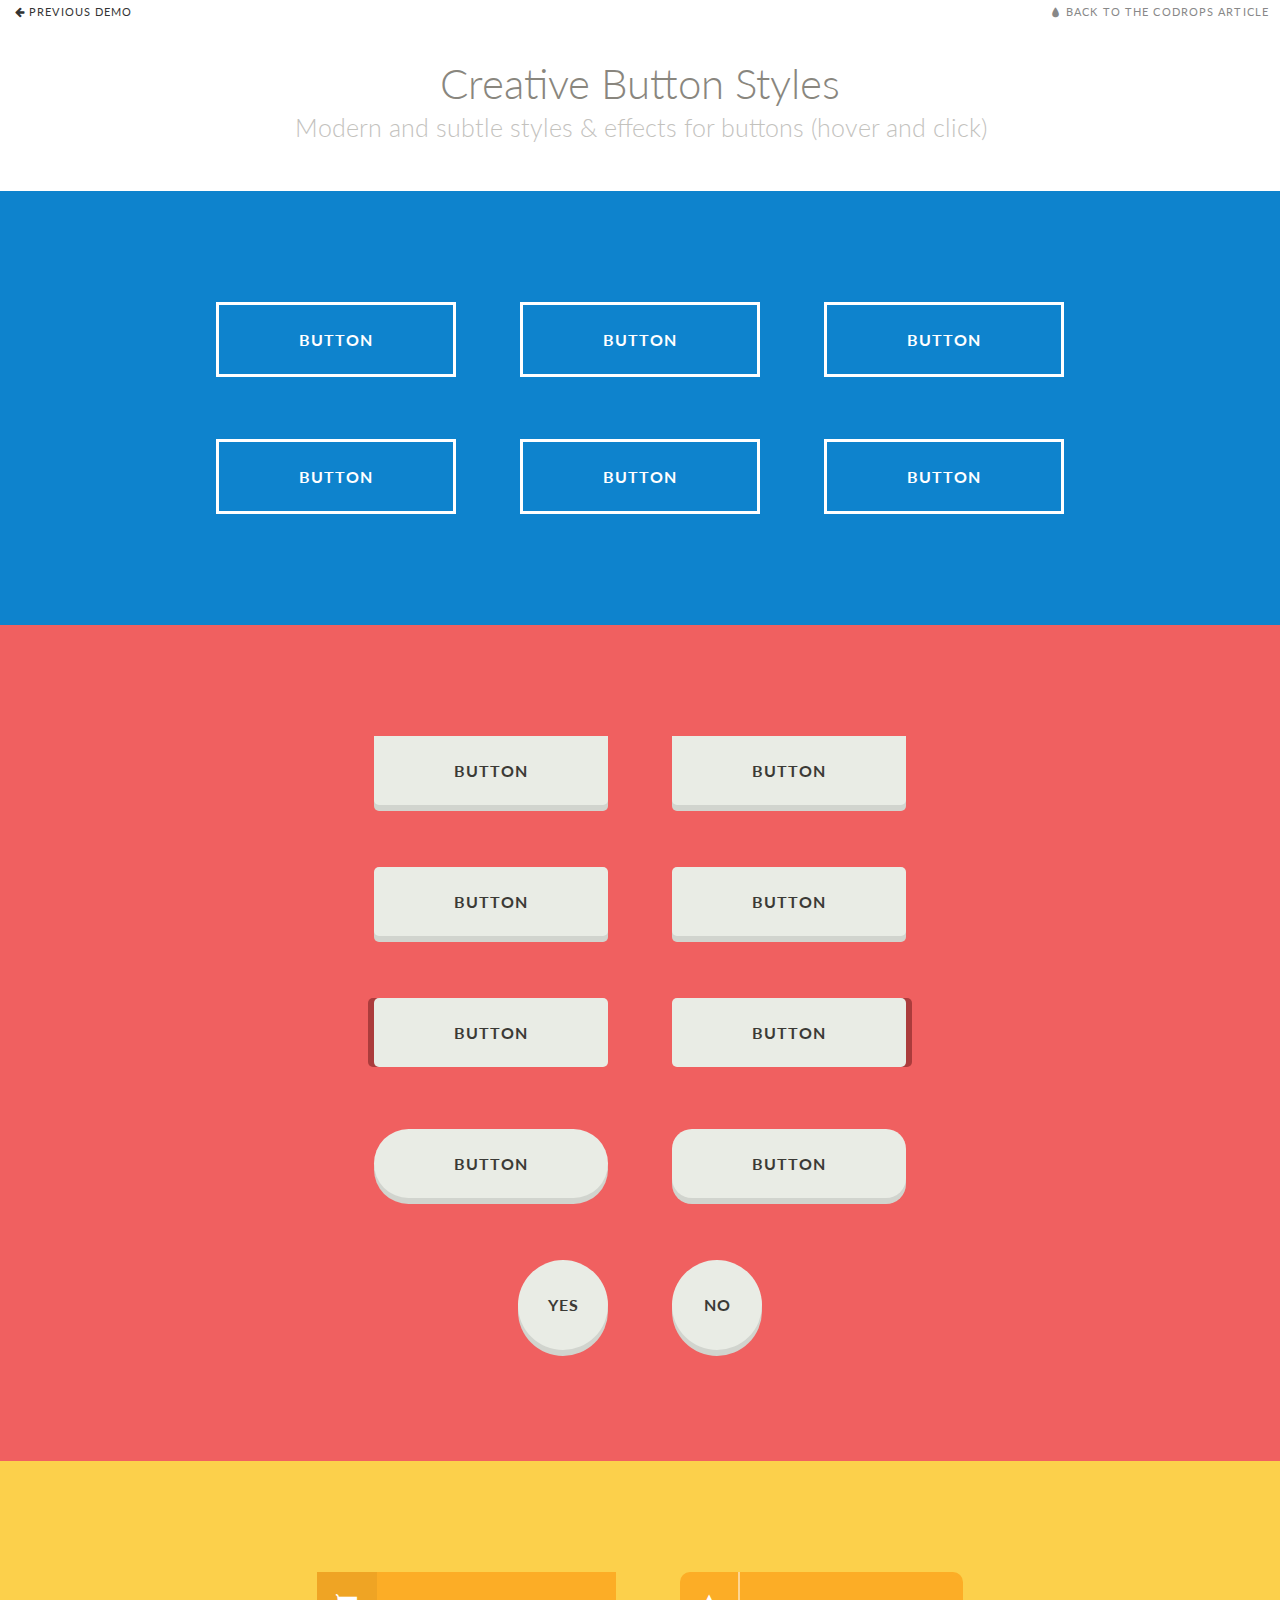
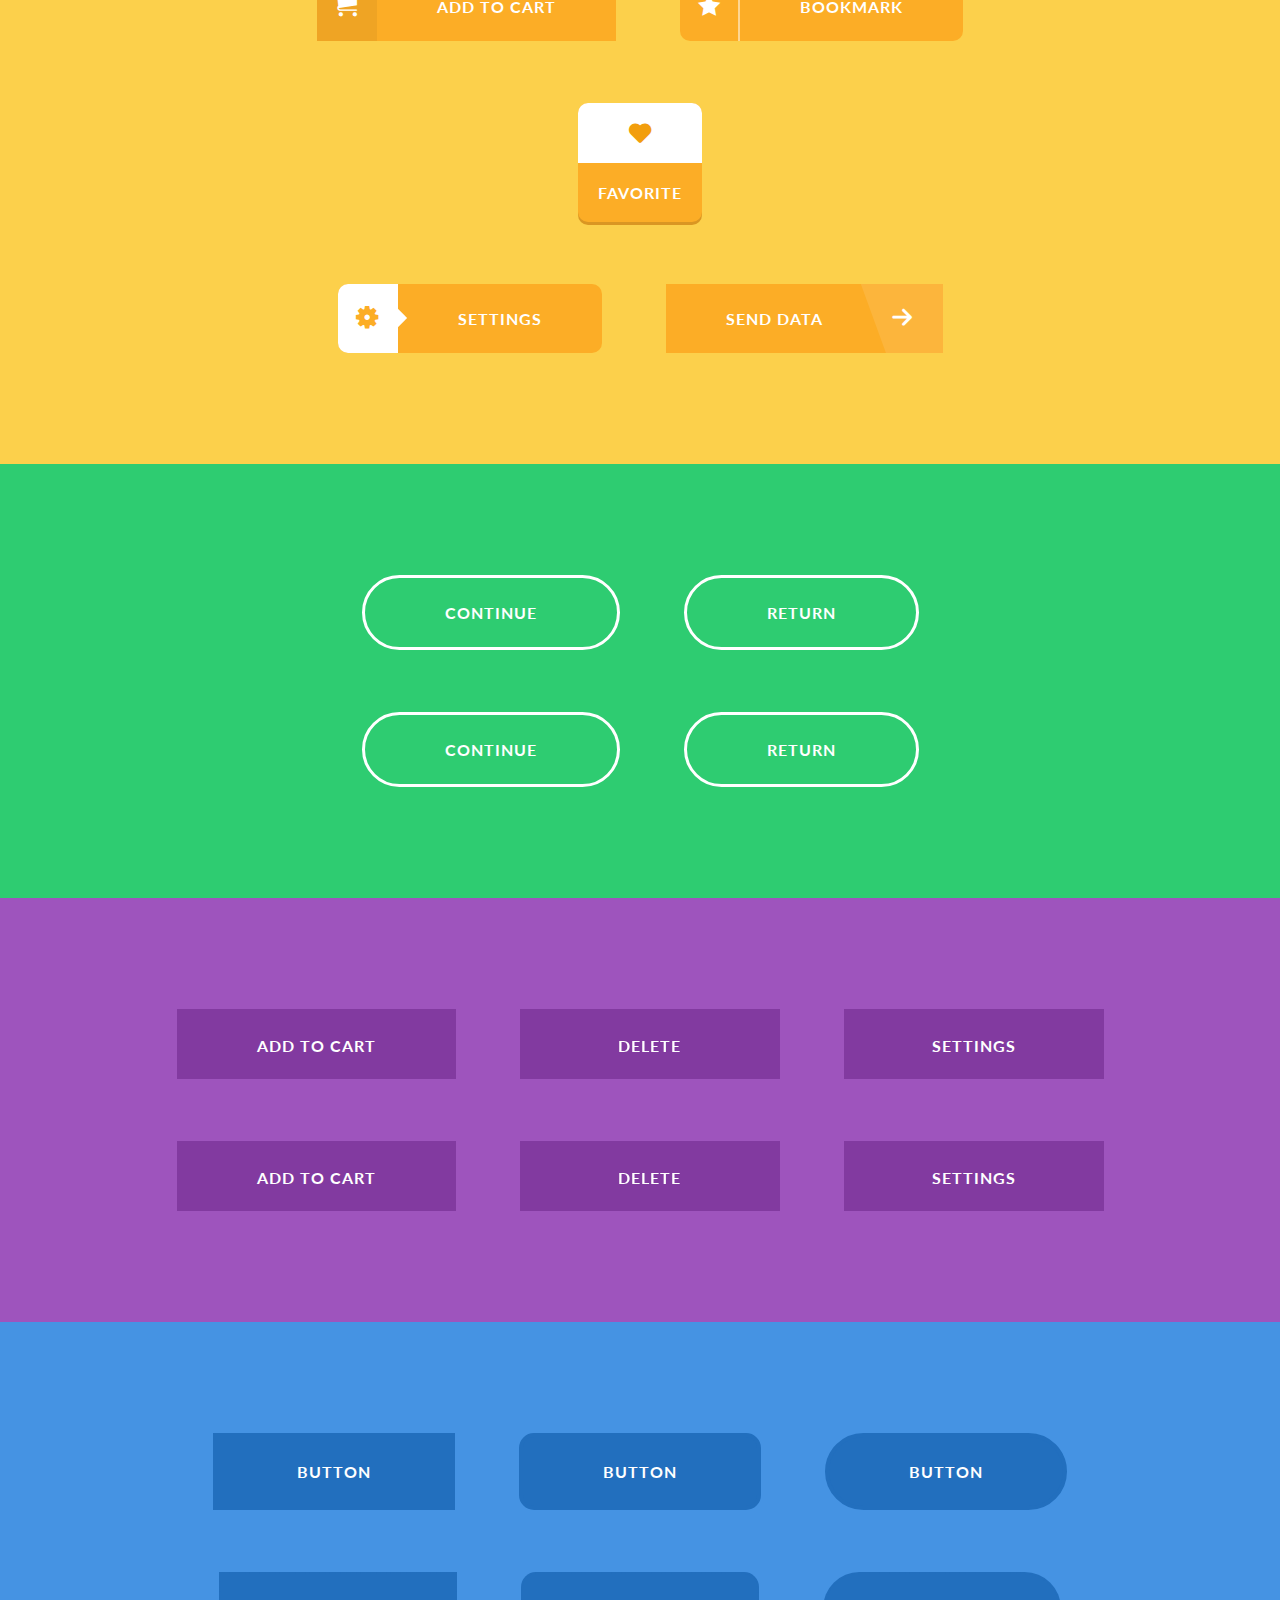
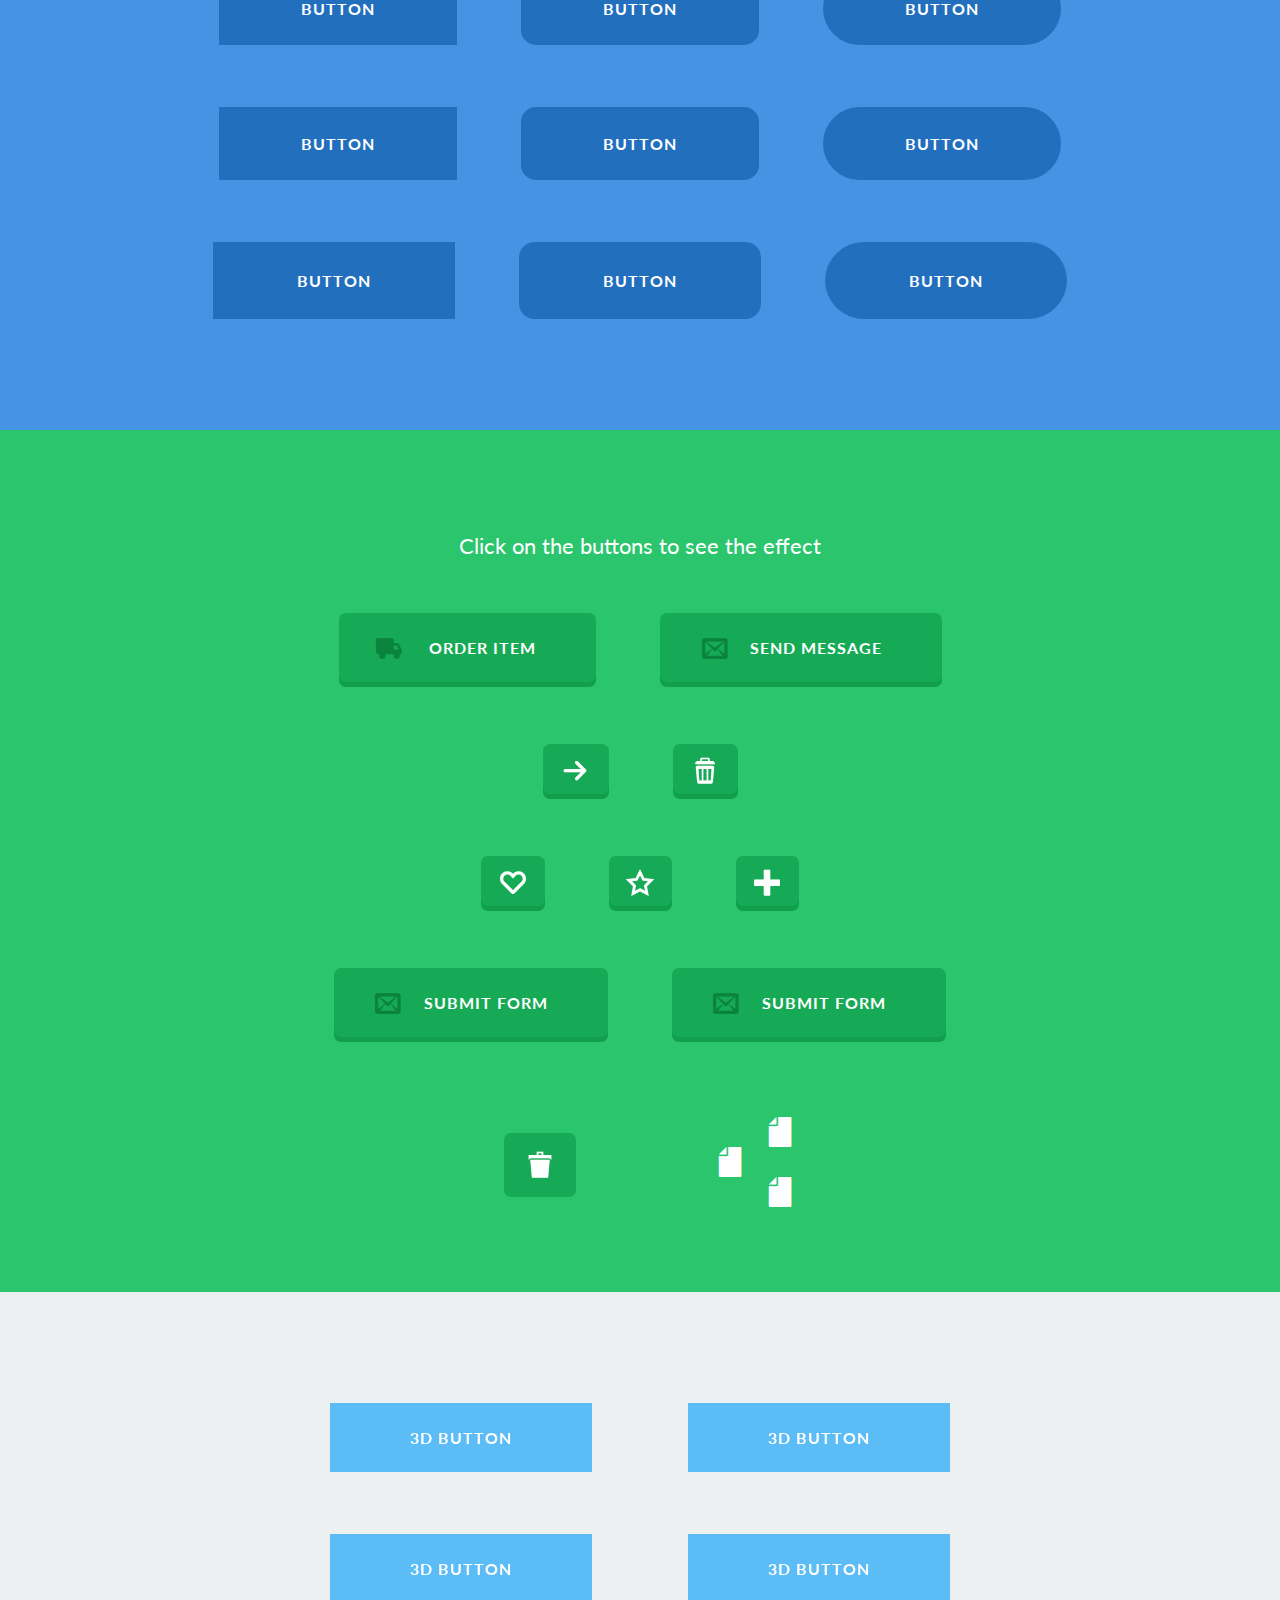
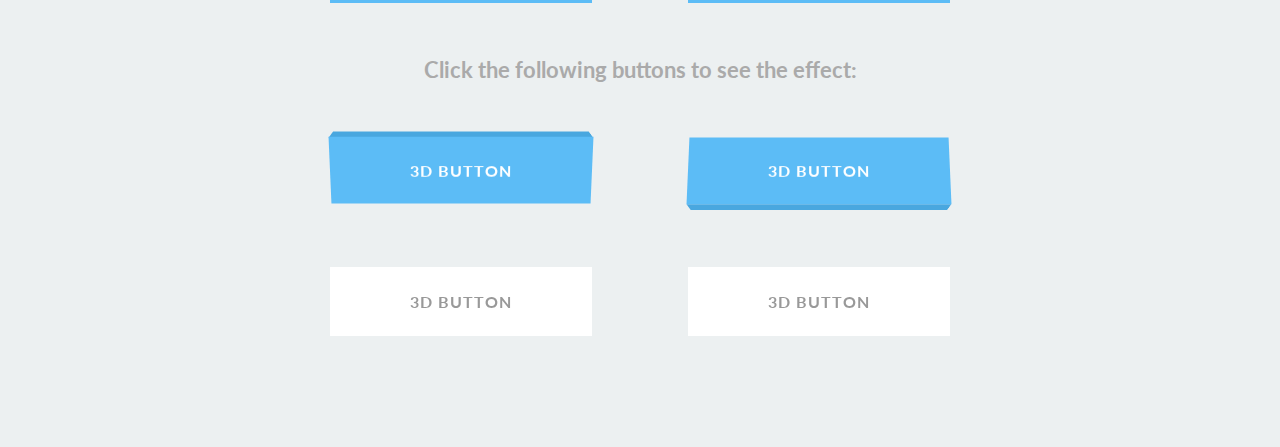
<file: buttoncss/index.html>
<!DOCTYPE html>
<html lang="en" class="no-js">
	<head>
		<meta charset="UTF-8" />
		<meta http-equiv="X-UA-Compatible" content="IE=edge,chrome=1"> 
		<meta name="viewport" content="width=device-width, initial-scale=1.0"> 
		<title>Creative Button Styles </title>
		<meta name="description" content="Creative Button Styles  - Modern and subtle styles &amp; effects for buttons" />
		<meta name="keywords" content="button styles, css3, modern, flat button, subtle, effects, hover, web design" />
		<meta name="author" content="Codrops" />
		<link rel="shortcut icon" href="../favicon.ico"> 
		<link rel="stylesheet" type="text/css" href="css/default.css" />
		<link rel="stylesheet" type="text/css" href="css/component.css" />
		<script src="js/modernizr.custom.js"></script>
	</head>
	<body>
		<div class="container">
			<!-- Top Navigation -->
			<div class="codrops-top clearfix">
				<a class="codrops-icon codrops-icon-prev" href="http://tympanus.net/Tutorials/WebAudioStylophone/"><span>Previous Demo</span></a>
				<span class="right"><a class="codrops-icon codrops-icon-drop" href="http://tympanus.net/codrops/?p=15430"><span>Back to the Codrops Article</span></a></span>
			</div>
			<header>
				<h1>Creative Button Styles <span>Modern and subtle styles &amp; effects for buttons (hover and click)</span></h1>	
			</header>
			<section class="color-1">
				<p class="text note-touch">Note that on mobile devices the effects might not all work as intended.</p>
				<p>
					<button class="btn btn-1 btn-1a">Button</button>
					<button class="btn btn-1 btn-1b">Button</button>
					<button class="btn btn-1 btn-1c">Button</button>
				</p>
				<p>
					<button class="btn btn-1 btn-1d">Button</button>
					<button class="btn btn-1 btn-1e">Button</button>
					<button class="btn btn-1 btn-1f">Button</button>
				</p>
			</section>
			<section class="color-2">
				<p>
					<button class="btn btn-2 btn-2a">Button</button>
					<button class="btn btn-2 btn-2b">Button</button>
				</p>
				<p>
					<button class="btn btn-2 btn-2c">Button</button>
					<button class="btn btn-2 btn-2d">Button</button>
				</p>
				<p>
					<button class="btn btn-2 btn-2e">Button</button>
					<button class="btn btn-2 btn-2f">Button</button>
				</p>
				<p>
					<button class="btn btn-2 btn-2g">Button</button>
					<button class="btn btn-2 btn-2h">Button</button>
				</p>
				<p>
					<button class="btn btn-2 btn-2i">Yes</button>
					<button class="btn btn-2 btn-2j">No</button>
				</p>
			</section>
			<section class="color-3">
				<p>
					<button class="btn btn-3 btn-3a icon-cart">Add to cart</button>
					<button class="btn btn-3 btn-3b icon-star-2">Bookmark</button>
				</p>
				<p>
					<button class="btn btn-3 btn-3c icon-heart-2">Favorite</button>
				</p>
				<p>
					<button class="btn btn-3 btn-3d icon-cog">Settings</button>
					<button class="btn btn-3 btn-3e icon-arrow-right">Send data</button>
				</p>
			</section>
			<section class="color-4">
				<p>
					<button class="btn btn-4 btn-4a icon-arrow-right">Continue</button>
					<button class="btn btn-4 btn-4b icon-arrow-left">Return</button>
				</p>
				<p>
					<button class="btn btn-4 btn-4c icon-arrow-right">Continue</button>
					<button class="btn btn-4 btn-4d icon-arrow-left">Return</button>
				</p>
			</section>
			<section class="color-5">
				<p>
					<button class="btn btn-5 btn-5a icon-cart"><span>Add to cart</span></button>
					<button class="btn btn-5 btn-5a icon-remove"><span>Delete</span></button>
					<button class="btn btn-5 btn-5a icon-cog"><span>Settings</span></button>
				</p>
				<p>
					<button class="btn btn-5 btn-5b icon-cart"><span>Add to cart</span></button>
					<button class="btn btn-5 btn-5b icon-remove"><span>Delete</span></button>
					<button class="btn btn-5 btn-5b icon-cog"><span>Settings</span></button>
				</p>
			</section>
			<section class="color-6">
				<p>
					<button class="btn btn-6 btn-6a">Button</button>
					<button class="btn btn-6 btn-6b">Button</button>
					<button class="btn btn-6 btn-6c">Button</button>
				</p>
				<p>
					<button class="btn btn-6 btn-6d">Button</button>
					<button class="btn btn-6 btn-6e">Button</button>
					<button class="btn btn-6 btn-6f">Button</button>
				</p>
				<p>
					<button class="btn btn-6 btn-6g">Button</button>
					<button class="btn btn-6 btn-6h">Button</button>
					<button class="btn btn-6 btn-6i">Button</button>
				</p>
				<p>
					<button class="btn btn-6 btn-6j">Button</button>
					<button class="btn btn-6 btn-6k">Button</button>
					<button class="btn btn-6 btn-6l">Button</button>
				</p>
			</section>
			<section class="color-7" id="btn-click">
				<p class="text">Click on the buttons to see the effect</p>
				<p>
					<button class="btn btn-7 btn-7a icon-truck">Order item</button>
					<button class="btn btn-7 btn-7b icon-envelope">Send message</button>
				</p>
				<p>
					<button class="btn btn-7 btn-7c btn-icon-only icon-arrow-right">Submit</button>
					<button class="btn btn-7 btn-7d btn-icon-only icon-remove">Empty</button>
				</p>
				<p>
					<button class="btn btn-7 btn-7e btn-icon-only icon-heart">Like</button>
					<button class="btn btn-7 btn-7f btn-icon-only icon-star">Fav</button>
					<button class="btn btn-7 btn-7g btn-icon-only icon-plus">Add</button>
				</p>
				<p>
					<button class="btn btn-7 btn-7h icon-envelope">Submit form</button>
					<button class="btn btn-7 btn-7h icon-envelope">Submit form</button>
				</p>
				<div id="trash-effect" class="trash-effect">
					<button class="btn btn-7 btn-7i btn-icon-only icon-remove-2">Remove</button>
					<div class="icon-file"></div>
					<div class="icon-file"></div>
					<div class="icon-file"></div>
				</div>
			</section>
			<section class="color-8">
				<p class="perspective">
					<button class="btn btn-8 btn-8a">3D Button</button>
				</p>
				<p class="perspective">
					<button class="btn btn-8 btn-8b">3D Button</button>
				</p>
				<br />
				<p class="perspective">
					<button class="btn btn-8 btn-8c">3D Button</button>
				</p>
				<p class="perspective">
					<button class="btn btn-8 btn-8d">3D Button</button>
				</p>
				<p class="text">Click the following buttons to see the effect:</p>
				<p class="perspective">
					<button class="btn btn-8 btn-8e">3D Button</button>
				</p>
				<p class="perspective">
					<button class="btn btn-8 btn-8f">3D Button</button>
				</p>
				<br />
				<p class="perspective">
					<button class="btn btn-8 btn-8g">3D Button</button>
				</p>
				<p class="perspective">
					<button class="btn btn-8 btn-8g">3D Button</button>
				</p>
			</section>
		</div><!-- /container -->
		<script src="js/classie.js"></script>
		<script>
			var buttons7Click = Array.prototype.slice.call( document.querySelectorAll( '#btn-click button' ) ),
				buttons9Click = Array.prototype.slice.call( document.querySelectorAll( 'button.btn-8g' ) ),
				totalButtons7Click = buttons7Click.length,
				totalButtons9Click = buttons9Click.length;

			buttons7Click.forEach( function( el, i ) { el.addEventListener( 'click', activate, false ); } );
			buttons9Click.forEach( function( el, i ) { el.addEventListener( 'click', activate, false ); } );

			function activate() {
				var self = this, activatedClass = 'btn-activated';

				if( classie.has( this, 'btn-7h' ) ) {
					// if it is the first of the two btn-7h then activatedClass = 'btn-error';
					// if it is the second then activatedClass = 'btn-success'
					activatedClass = buttons7Click.indexOf( this ) === totalButtons7Click-2 ? 'btn-error' : 'btn-success';
				}
				else if( classie.has( this, 'btn-8g' ) ) {
					// if it is the first of the two btn-8g then activatedClass = 'btn-success3d';
					// if it is the second then activatedClass = 'btn-error3d'
					activatedClass = buttons9Click.indexOf( this ) === totalButtons9Click-2 ? 'btn-success3d' : 'btn-error3d';
				}

				if( !classie.has( this, activatedClass ) ) {
					classie.add( this, activatedClass );
					setTimeout( function() { classie.remove( self, activatedClass ) }, 1000 );
				}
			}

			document.querySelector( '.btn-7i' ).addEventListener( 'click', function() {
				classie.add( document.querySelector( '#trash-effect' ), 'trash-effect-active' );
			}, false );
		</script>
	</body>
</html>
</file>
<file: buttoncss/css/default.css>
/* General Demo Style */
@import url(http://fonts.googleapis.com/css?family=Lato:300,400,700);

@font-face {
	font-family: 'codropsicons';
	src:url('../fonts/codropsicons/codropsicons.eot');
	src:url('../fonts/codropsicons/codropsicons.eot?#iefix') format('embedded-opentype'),
		url('../fonts/codropsicons/codropsicons.woff') format('woff'),
		url('../fonts/codropsicons/codropsicons.ttf') format('truetype'),
		url('../fonts/codropsicons/codropsicons.svg#codropsicons') format('svg');
	font-weight: normal;
	font-style: normal;
}

*, *:after, *:before { -webkit-box-sizing: border-box; -moz-box-sizing: border-box; box-sizing: border-box; }
body, html { font-size: 100%; padding: 0; margin: 0; height: 100%;}

/* Clearfix hack by Nicolas Gallagher: http://nicolasgallagher.com/micro-clearfix-hack/ */
.clearfix:before, .clearfix:after { content: " "; display: table; }
.clearfix:after { clear: both; }

body {
	font-family: 'Lato', Calibri, Arial, sans-serif;
	color: #89867e;
	background: #fff;
}

a {
	color: #888;
	text-decoration: none;
}

a:hover,
a:active {
	color: #333;
}

/* Header Style */
.main,
.container > header {
	margin: 0 auto;
	padding: 2em;
}

.container > header {
	text-align: center;
}

.container > header h1 {
	font-size: 2.625em;
	line-height: 1.3;
	margin: 0;
	font-weight: 300;
}

.container > header span {
	display: block;
	font-size: 60%;
	opacity: 0.5;
	padding: 0 0 0.6em 0.1em;
}

/* To Navigation Style */
.codrops-top {
	background: #fff;
	background: rgba(255, 255, 255, 0.6);
	text-transform: uppercase;
	width: 100%;
	font-size: 0.69em;
	line-height: 2.2;
}

.codrops-top a {
	padding: 0 1em;
	letter-spacing: 0.1em;
	color: #888;
	display: inline-block;
}

.codrops-top a:hover {
	background: rgba(255,255,255,0.95);
	color: #333;
}

.codrops-top span.right {
	float: right;
}

.codrops-top span.right a {
	float: left;
	display: block;
}

.codrops-icon:before {
	font-family: 'codropsicons';
	margin: 0 4px;
	speak: none;
	font-style: normal;
	font-weight: normal;
	font-variant: normal;
	text-transform: none;
	line-height: 1;
	-webkit-font-smoothing: antialiased;
}

.codrops-icon-drop:before {
	content: "\e001";
}

.codrops-icon-prev:before {
	content: "\e004";
}

.codrops-icon-archive:before {
	content: "\e002";
}

.codrops-icon-next:before {
	content: "\e000";
}

.codrops-icon-about:before {
	content: "\e003";
}

.container {
	height: 10%;
	position: relative;
}

.container > section {
	margin: 0 auto;
	padding: 5em 3em;
	text-align: center;
	color: #fff;
}

.container > section p {
	position: relative;
	margin: 0;
	padding: 1em;
	z-index: 1;
}

.container > section p.text {
	font-size: 1.4em;
}

.no-touch .note-touch {
	display: none;
}

.color-1 {
	background: #0e83cd;
}

.color-2 {
	background: #f06060;
}

.color-3 {
	background: #fcd04b;
}

.color-4 {
	background: #2ecc71;
}

.color-5 {
	background: #9e54bd;
}

.color-6 {
	background: #4593e3;
}

.color-7 {
	background: #2ac56c;
}

.color-8 {
	background: #ecf0f1;
}

.color-8 p.text {
	color: #aaa;
	font-weight: bold;
}

@media screen and (max-width: 25em) {

	.codrops-icon span {
		display: none;
	}

}
</file>
<file: buttoncss/css/component.css>
@font-face {
	font-family: 'icomoon';
	src:url('../fonts/icomoon/icomoon.eot');
	src:url('../fonts/icomoon/icomoon.eot?#iefix') format('embedded-opentype'),
		url('../fonts/icomoon/icomoon.woff') format('woff'),
		url('../fonts/icomoon/icomoon.ttf') format('truetype'),
		url('../fonts/icomoon/icomoon.svg#icomoon') format('svg');
	font-weight: normal;
	font-style: normal;
}

/* General button style (reset) */
.btn {
	border: none;
	font-family: inherit;
	font-size: inherit;
	color: inherit;
	background: none;
	cursor: pointer;
	padding: 25px 80px;
	display: inline-block;
	margin: 15px 30px;
	text-transform: uppercase;
	letter-spacing: 1px;
	font-weight: 700;
	outline: none;
	position: relative;
	-webkit-transition: all 0.3s;
	-moz-transition: all 0.3s;
	transition: all 0.3s;
}

.btn:after {
	content: '';
	position: absolute;
	z-index: -1;
	-webkit-transition: all 0.3s;
	-moz-transition: all 0.3s;
	transition: all 0.3s;
}

/* Pseudo elements for icons */
.btn:before,
.icon-heart:after,
.icon-star:after,
.icon-plus:after,
.icon-file:before {
	font-family: 'icomoon';
	speak: none;
	font-style: normal;
	font-weight: normal;
	font-variant: normal;
	text-transform: none;
	line-height: 1;
	position: relative;
	-webkit-font-smoothing: antialiased;
}

.icon-envelope:before {
	content: "\e000";
}

.icon-cart:before {
	content: "\e007";
}

.icon-cart-2:before {
	content: "\e008";
}

.icon-heart:before {
	content: "\e009";
}

/* Filled heart */
.icon-heart:after,
.icon-heart-2:before {
	content: "\e00a";
}

.icon-star:before {
	content: "\e00b";
}

/* Filled star */
.icon-star:after,
.icon-star-2:before {
	content: "\e00c";
}

.icon-arrow-right:before {
	content: "\e00d";
}

.icon-arrow-left:before {
	content: "\e003";
}

.icon-truck:before {
	content: "\e00e";
}

.icon-remove:before {
	content: "\e00f";
}

.icon-cog:before {
	content: "\e010";
}

.icon-plus:before,
.icon-plus:after {
	content: "\e011";
}

.icon-minus:before {
	content: "\e012";
}

.bh-icon-smiley:before {
	content: "\e001";
}

.bh-icon-sad:before {
	content: "\e002";
}

.icon-file:before {
	content: "\e004";
}

.icon-remove-2:before {
	content: "\e005";
}

/* Button 1 */
.btn-1 {
	border: 3px solid #fff;
	color: #fff;
}

/* Button 1a */
.btn-1a:hover,
.btn-1a:active {
	color: #0e83cd;
	background: #fff;
}

/* Button 1b */
.btn-1b:after {
	width: 100%;
	height: 0;
	top: 0;
	left: 0;
	background: #fff;
}

.btn-1b:hover,
.btn-1b:active {
	color: #0e83cd;
}

.btn-1b:hover:after,
.btn-1b:active:after {
	height: 100%;
}

/* Button 1c */
.btn-1c:after {
	width: 0%;
	height: 100%;
	top: 0;
	left: 0;
	background: #fff;
}

.btn-1c:hover,
.btn-1c:active {
	color: #0e83cd;
}

.btn-1c:hover:after,
.btn-1c:active:after {
	width: 100%;
}

/* Button 1d */
.btn-1d {
	overflow: hidden;
}

.btn-1d:after {
	width: 0;
	height: 103%;
	top: 50%;
	left: 50%;
	background: #fff;
	opacity: 0;
	-webkit-transform: translateX(-50%) translateY(-50%);
	-moz-transform: translateX(-50%) translateY(-50%);
	-ms-transform: translateX(-50%) translateY(-50%);
	transform: translateX(-50%) translateY(-50%);
}

.btn-1d:hover,
.btn-1d:active {
	color: #0e83cd;
}

.btn-1d:hover:after {
	width: 90%;
	opacity: 1;
}

.btn-1d:active:after {
	width: 101%;
	opacity: 1;
}

/* Button 1e */
.btn-1e {
	overflow: hidden;
}

.btn-1e:after {
	width: 100%;
	height: 0;
	top: 50%;
	left: 50%;
	background: #fff;
	opacity: 0;
	-webkit-transform: translateX(-50%) translateY(-50%) rotate(45deg);
	-moz-transform: translateX(-50%) translateY(-50%) rotate(45deg);
	-ms-transform: translateX(-50%) translateY(-50%) rotate(45deg);
	transform: translateX(-50%) translateY(-50%) rotate(45deg);
}

.btn-1e:hover,
.btn-1e:active {
	color: #0e83cd;
}

.btn-1e:hover:after {
	height: 260%;
	opacity: 1;
}

.btn-1e:active:after {
	height: 400%;
	opacity: 1;
}

/* Button 1f */
.btn-1f {
	overflow: hidden;
}

.btn-1f:after {
	width: 101%;
	height: 0;
	top: 50%;
	left: 50%;
	background: #fff;
	opacity: 0;
	-webkit-transform: translateX(-50%) translateY(-50%);
	-moz-transform: translateX(-50%) translateY(-50%);
	-ms-transform: translateX(-50%) translateY(-50%);
	transform: translateX(-50%) translateY(-50%);
}

.btn-1f:hover,
.btn-1f:active {
	color: #0e83cd;
}

.btn-1f:hover:after {
	height: 75%;
	opacity: 1;
}

.btn-1f:active:after {
	height: 130%;
	opacity: 1;
}

/* Button 2 */
.btn-2 {
	background: #e9ece5;
	color: #3b3a36;
	box-shadow: 0 6px #d1d4ce;
	-webkit-transition: none;
	-moz-transition: none;
	transition: none;
}

/* Button 2a */
.btn-2a {
	border-radius: 0 0 5px 5px;
}

.btn-2a:hover {
	box-shadow: 0 4px #ab3c3c;
	top: 2px;
}

.btn-2a:active {
	box-shadow: 0 0 #ab3c3c;
	top: 6px;
}

/* Button 2b */
.btn-2b {
	border-radius: 0 0 5px 5px;
}

.btn-2b:hover {
	box-shadow: 0 8px #ab3c3c;
	top: -2px;
}

.btn-2b:active {
	box-shadow: 0 0 #ab3c3c;
	top: 6px;
}

/* Button 2c */
.btn-2c {
	border-radius: 5px;
	text-align: center;
}

.btn-2c:hover {
	box-shadow: 0 4px #d1d4ce;
	top: 2px;
}

.btn-2c:active {
	box-shadow: 0 0 #d1d4ce;
	top: 6px;
}

/* Button 2d */
.btn-2d {
	border-radius: 5px;
}

.btn-2d:hover {
	box-shadow: 0 8px #ab3c3c;
	top: -2px;
}

.btn-2d:active {
	box-shadow: 0 0 #ab3c3c;
	top: 6px;
}

/* Button 2e */
.btn-2e {
	border-radius: 5px;
	box-shadow: -6px 0 #ab3c3c;
}

.btn-2e:hover {
	box-shadow: -4px 0 #ab3c3c;
	left: -2px;
}

.btn-2e:active {
	box-shadow: 0 0 #ab3c3c;
	left: -6px;
}

/* Button 2f */
.btn-2f {
	border-radius: 5px;
	box-shadow: 6px 0 #ab3c3c;
}

.btn-2f:hover {
	box-shadow: 4px 0 #ab3c3c;
	left: 2px;
}

.btn-2f:active {
	box-shadow: 0 0 #ab3c3c;
	left: 6px;
}

/* Button 2g */
.btn-2g {
	border-radius: 40px;
}

.btn-2g:hover {
	box-shadow: 0 4px #ab3c3c;
	top: 2px;
}

.btn-2g:active {
	box-shadow: 0 0 #ab3c3c;
	top: 6px;
}

/* Button 2h */
.btn-2h {
	border-radius: 20px;
}

.btn-2h:hover {
	box-shadow: 0 4px #ab3c3c;
	top: 2px;
}

.btn-2h:active {
	box-shadow: 0 0 #ab3c3c;
	top: 6px;
}

/* Button 2i */
.btn-2i {
	border-radius: 50%;
	width: 90px;
	height: 90px;
	padding: 0;
}

.btn-2i:hover {
	box-shadow: 0 4px #ab3c3c;
	top: 2px;
}

.btn-2i:active {
	box-shadow: 0 0 #ab3c3c;
	top: 6px;
}

/* Button 2j */
.btn-2j {
	border-radius: 50%;
	width: 90px;
	height: 90px;
	padding: 0;
}

.btn-2j:hover {
	box-shadow: 0 8px #ab3c3c;
	top: -2px;
}

.btn-2j:active {
	box-shadow: 0 0 #ab3c3c;
	top: 6px;
}

/* Button 3 */
.btn-3 {
	background: #fcad26;
	color: #fff;
}

.btn-3:hover {
	background: #f29e0d;
}

.btn-3:active {
	background: #f58500;
	top: 2px;
}

.btn-3:before {
	position: absolute;
	height: 100%;
	left: 0;
	top: 0;
	line-height: 3;
	font-size: 140%;
	width: 60px;
}

/* Button 3a */
.btn-3a {
	padding: 25px 60px 25px 120px;
}

.btn-3a:before {
	background: rgba(0,0,0,0.05);
}

/* Button 3b */
.btn-3b {
	padding: 25px 60px 25px 120px;
	border-radius: 10px;
}

.btn-3b:before {
	border-right: 2px solid rgba(255,255,255,0.5);
}

/* Button 3c */
.btn-3c {
	padding: 80px 20px 20px 20px;
	border-radius: 10px;
	box-shadow: 0 3px #da9622;
}

.btn-3c:active {
	box-shadow: 0 3px #dc7801;
}

.btn-3c:before {
	height: 60px;
	width: 100%;
	line-height: 60px;
	background: #fff;
	color: #f29e0d;
	border-radius: 10px 10px 0 0;
}

.btn-3c:active:before {
	color: #f58500;
}

/* Button 3d */
.btn-3d {
	padding: 25px 60px 25px 120px;
	border-radius: 10px;
}

.btn-3d:before {
	background: #fff;
	color: #fcad26;
	z-index: 2;
	border-radius: 10px 0 0 10px;
}

.btn-3d:after {
	width: 20px;
	height: 20px;
	background: #fff;
	z-index: 1;
	left: 55px;
	top: 50%;
	margin: -10px 0 0 -10px;
	-webkit-transform: rotate(45deg);
	-moz-transform: rotate(45deg);
	-ms-transform: rotate(45deg);
	transform: rotate(45deg);
}

.btn-3d:active:before {
	color: #f58500;
}

.btn-3d:active {
	top: 0;
}

.btn-3d:active:after {
	left: 60px;
}

/* Button 3e */
.btn-3e {
	padding: 25px 120px 25px 60px;
	overflow: hidden;
}

.btn-3e:before {
	left: auto;
	right: 10px;
	z-index: 2;
}

.btn-3e:after {
	width: 30%;
	height: 200%;
	background: rgba(255,255,255,0.1);
	z-index: 1;
	right: 0;
	top: 0;
	margin: -5px 0 0 -5px;
	-webkit-transform-origin: 0 0;
	-webkit-transform: rotate(-20deg);
	-moz-transform-origin: 0 0;
	-moz-transform: rotate(-20deg);
	-ms-transform-origin: 0 0;
	-ms-transform: rotate(-20deg);
	transform-origin: 0 0;
	transform: rotate(-20deg);
}

.btn-3e:hover:after {
	width: 40%;
}

/* Button 4 */
.btn-4 {
	border-radius: 50px;
	border: 3px solid #fff;
	color: #fff;
	overflow: hidden;
}

.btn-4:active {
	border-color: #17954c;
	color: #17954c;
}

.btn-4:hover {
	background: #24b662;
}

.btn-4:before {
	position: absolute;
	height: 100%;
	font-size: 125%;
	line-height: 3.5;
	color: #fff;
	-webkit-transition: all 0.3s;
	-moz-transition: all 0.3s;
	transition: all 0.3s;
}

.btn-4:active:before {
	color: #17954c;
}

/* Button 4a */
.btn-4a:before {
	left: 130%;
	top: 0;
}

.btn-4a:hover:before {
	left: 80%;
}

/* Button 4b */
.btn-4b:before {
	left: -50%;
	top: 0;
}

.btn-4b:hover:before {
	left: 10%;
}

/* Button 4c */
.btn-4c:before {
	left: 70%;
	opacity: 0;
	top: 0;
}

.btn-4c:hover:before {
	left: 80%;
	opacity: 1;
}

/* Button 4d */
.btn-4d:before {
	left: 30%;
	opacity: 0;
	top: 0;
}

.btn-4d:hover:before {
	left: 10%;
	opacity: 1;
}

/* Button 5 */
.btn-5 {
	background: #823aa0;
	color: #fff;
	height: 70px;
	min-width: 260px;
	line-height: 24px;
	font-size: 16px;
	overflow: hidden;
	-webkit-backface-visibility: hidden;
	-moz-backface-visibility: hidden;
	backface-visibility: hidden;
}

.btn-5:active {
	background: #9053a9;
	top: 2px;
}

.btn-5 span {
	display: inline-block;
	width: 100%;
	height: 100%;
	-webkit-transition: all 0.3s;
	-webkit-backface-visibility: hidden;
	-moz-transition: all 0.3s;
	-moz-backface-visibility: hidden;
	transition: all 0.3s;
	backface-visibility: hidden;
}

.btn-5:before {
	position: absolute;
	height: 100%;
	width: 100%;
	line-height: 2.5;
	font-size: 180%;
	-webkit-transition: all 0.3s;
	-moz-transition: all 0.3s;
	transition: all 0.3s;
}

.btn-5:active:before {
	color: #703b87;
}

/* Button 5a */
.btn-5a:hover span {
	-webkit-transform: translateY(300%);
	-moz-transform: translateY(300%);
	-ms-transform: translateY(300%);
	transform: translateY(300%);
}

.btn-5a:before {
	left: 0;
	top: -100%;
}

.btn-5a:hover:before {
	top: 0;
}

/* Button 5b */
.btn-5b:hover span {
	-webkit-transform: translateX(200%);
	-moz-transform: translateX(200%);
	-ms-transform: translateX(200%);
	transform: translateX(200%);
}

.btn-5b:before {
	left: -100%;
	top: 0;
}

.btn-5b:hover:before {
	left: 0;
}

/* Button 6 */
.btn-6 {
	color: #fff;
	background: #226fbe;
	-webkit-transition: none;
	-moz-transition: none;
	transition: none;
}

.btn-6:active {
	top: 2px;
}

/* Button 6a */
.btn-6a {
	border: 4px solid #226fbe;
}

.btn-6a:hover {
	background: transparent;
	color: #226fbe;
}

/* Button 6b */
.btn-6b {
	border: 4px solid #226fbe;
	border-radius: 15px;
}

.btn-6b:hover {
	background: transparent;
	color: #226fbe;
}

/* Button 6c */
.btn-6c {
	border: 4px solid #226fbe;
	border-radius: 60px;
}

.btn-6c:hover {
	background: transparent;
	color: #226fbe;
}

/* Button 6d */
.btn-6d {
	border: 2px dashed #226fbe;
}

.btn-6d:hover {
	background: transparent;
	color: #226fbe;
}

/* Button 6e */
.btn-6e {
	border: 2px dashed #226fbe;
	border-radius: 15px;
}

.btn-6e:hover {
	background: transparent;
	color: #226fbe;
}

/* Button 6f */
.btn-6f {
	border: 2px dashed #226fbe;
	border-radius: 60px;
}

.btn-6f:hover {
	background: transparent;
	color: #226fbe;
}

/* Button 6g */
.btn-6g {
	border: 2px dotted #226fbe;
}

.btn-6g:hover {
	background: transparent;
	color: #226fbe;
}

/* Button 6h */
.btn-6h {
	border: 2px dotted #226fbe;
	border-radius: 15px;
}

.btn-6h:hover {
	background: transparent;
	color: #226fbe;
}

/* Button 6i */
.btn-6i {
	border: 2px dotted #226fbe;
	border-radius: 60px;
}

.btn-6i:hover {
	background: transparent;
	color: #226fbe;
}

/* Button 6j */
.btn-6j {
	border: 4px double #226fbe;
}

.btn-6j:hover {
	background: transparent;
	color: #226fbe;
}

/* Button 6k */
.btn-6k {
	border: 4px double #226fbe;
	border-radius: 15px;
}

.btn-6k:hover {
	background: transparent;
	color: #226fbe;
}

/* Button 6l */
.btn-6l {
	border: 4px double #226fbe;
	border-radius: 60px;
}

.btn-6l:hover {
	background: transparent;
	color: #226fbe;
}

/* Button 7 */
.btn-7 {
	background: #17aa56;
	color: #fff;
	border-radius: 7px;
	box-shadow: 0 5px #119e4d;
	padding: 25px 60px 25px 90px;
}

/* Button 7a */
.btn-7a {
	overflow: hidden;
}

.btn-7a:before {
	position: absolute;
	left: 0;
	width: 40%;
	font-size: 160%;
	line-height: 0.8;
	color: #0a833d;
}

.btn-7a.btn-activated {
	-webkit-animation: fadeOutText 0.5s;
	-moz-animation: fadeOutText 0.5s;
	animation: fadeOutText 0.5s;
}

.btn-7a.btn-activated:before {
	-webkit-animation: moveToRight 0.5s;
	-moz-animation: moveToRight 0.5s;
	animation: moveToRight 0.5s;
}

@-webkit-keyframes fadeOutText {
	0% { color: transparent; }
	80% { color: transparent; }
	100% { color: #fff; }
}

@-moz-keyframes fadeOutText {
	0% { color: transparent; }
	80% { color: transparent; }
	100% { color: #fff; }
}

@keyframes fadeOutText {
	0% { color: transparent; }
	80% { color: transparent; }
	100% { color: #fff; }
}

@-webkit-keyframes moveToRight {
	80% { -webkit-transform: translateX(250%); }
	81% { opacity: 1; -webkit-transform: translateX(250%); }
	82% { opacity: 0; -webkit-transform: translateX(250%); }
	83% { opacity: 0; -webkit-transform: translateX(-50%); }
	84% { opacity: 1; -webkit-transform: translateX(-50%);  }
	100% { -webkit-transform: translateX(0%); }
}

@-moz-keyframes moveToRight {
	80% { -moz-transform: translateX(250%); }
	81% { opacity: 1; -moz-transform: translateX(250%); }
	82% { opacity: 0; -moz-transform: translateX(250%); }
	83% { opacity: 0; -moz-transform: translateX(-50%); }
	84% { opacity: 1; -moz-transform: translateX(-50%);  }
	100% { -moz-transform: translateX(0%); }
}

@keyframes moveToRight {
	80% { transform: translateX(250%); }
	81% { opacity: 1; transform: translateX(250%); }
	82% { opacity: 0; transform: translateX(250%); }
	83% { opacity: 0; transform: translateX(-50%); }
	84% { opacity: 1; transform: translateX(-50%);  }
	100% { transform: translateX(0%); }
}

/* Button 7b */
.btn-7b {
	overflow: hidden;
}

.btn-7b:before {
	position: absolute;
	left: 0;
	width: 40%;
	font-size: 160%;
	line-height: 0.8;
	color: #0a833d;
}

.btn-7b.btn-activated:before {
	-webkit-animation: scaleUp 0.5s;
	-moz-animation: scaleUp 0.5s;
	animation: scaleUp 0.5s;
}

@-webkit-keyframes scaleUp {
	80% {
		opacity: 0;
		-webkit-transform: scale(2);
	}
	100% {
		opacity: 0;
		-webkit-transform: scale(2);
	}
}

@-moz-keyframes scaleUp {
	80% {
		opacity: 0;
		-moz-transform: scale(2);
	}
	100% {
		opacity: 0;
		-moz-transform: scale(2);
	}
}

@keyframes scaleUp {
	80% {
		opacity: 0;
		transform: scale(2);
	}
	100% {
		opacity: 0;
		transform: scale(2);
	}
}

/* Icon only style */
.btn-icon-only {
	font-size: 0;
	padding: 25px 30px;
}

.btn-icon-only:before {
	position: absolute;
	top: 0;
	left: 0;
	width: 100%;
	height: 100%;
	font-size: 26px;
	line-height: 54px;
	-webkit-backface-visibility: hidden;
	-moz-backface-visibility: hidden;
	backface-visibility: hidden;
}

/* Button 7c */
.btn-7c {
	overflow: hidden;
}

.btn-7c:before {
	color: #fff;
	z-index: 1;
}

.btn-7c:after {
	position: absolute;
	top: 0;
	left: 0;
	height: 100%;
	z-index: 0;
	width: 0;
	background: #0a833d;
	-webkit-transition: none;
	-moz-transition: none;
	transition: none;
}

.btn-7c.btn-activated:after {
	-webkit-animation: fillToRight 0.7s forwards;
	-moz-animation: fillToRight 0.7s forwards;
	animation: fillToRight 0.7s forwards;
}

@-webkit-keyframes fillToRight {
	to {
		width: 100%;
	}
}

@-moz-keyframes fillToRight {
	to {
		width: 100%;
	}
}

@keyframes fillToRight {
	to {
		width: 100%;
	}
}

/* Button 7d */
.btn-7d {
	overflow: hidden;
}

.btn-7d:before {
	color: #fff;
	z-index: 1;
}

.btn-7d:after {
	position: absolute;
	top: 0;
	left: 0;
	height: 0;
	width: 100%;
	z-index: 0;
	background: #21bb63;
	-webkit-transition: none;
	-moz-transition: none;
	transition: none;
}

.btn-7d.btn-activated:after {
	-webkit-animation: emptyBottom 0.7s forwards;
	-moz-animation: emptyBottom 0.7s forwards;
	animation: emptyBottom 0.7s forwards;
}

@-webkit-keyframes emptyBottom {
	to {
		height: 100%;
	}
}

@-moz-keyframes emptyBottom {
	to {
		height: 100%;
	}
}

@keyframes emptyBottom {
	to {
		height: 100%;
	}
}

/* Button 7e */
.btn-7e:after {
	position: absolute;
	width: 100%;
	height: 100%;
	left: 0;
	top: 0;
	z-index: 1;
	font-size: 26px;
	line-height: 54px;
	color: #ea515e;
	-webkit-transform: scale(0);
	-moz-transform: scale(0);
	-ms-transform: scale(0);
	transform: scale(0);
	opacity: 0;
	-webkit-transition: none;
	-moz-transition: none;
	transition: none;
}

.btn-7e.btn-activated:after {
	-webkit-animation: scaleFade 0.5s forwards;
	-moz-animation: scaleFade 0.5s forwards;
	animation: scaleFade 0.5s forwards;
}

@-webkit-keyframes scaleFade {
	50% {
		opacity: 1;
		-webkit-transform: scale(1);
	}
	100% {
		opacity: 0;
		-webkit-transform: scale(2.5);
	}
}

@-moz-keyframes scaleFade {
	50% {
		opacity: 1;
		-moz-transform: scale(1);
	}
	100% {
		opacity: 0;
		-moz-transform: scale(2.5);
	}
}

@keyframes scaleFade {
	50% {
		opacity: 1;
		transform: scale(1);
	}
	100% {
		opacity: 0;
		transform: scale(2.5);
	}
}

/* Button 7f */
.btn-7f:before {
	-webkit-text-stroke-width: 1px;
	-webkit-text-stroke-color: #fff;
}
.btn-7f:after {
	position: absolute;
	width: 100%;
	height: 100%;
	left: 0;
	top: 0;
	z-index: 1;
	font-size: 26px;
	line-height: 54px;
	color: #ffe44d;
	visibility: hidden;
	-webkit-text-stroke-width: 1px;
	-webkit-text-stroke-color: #ffe44d;
	-webkit-transform: scale(4);
	-moz-transform: scale(4);
	-ms-transform: scale(4);
	transform: scale(4);
	opacity: 0;
	-webkit-transition: none;
	-moz-transition: none;
	transition: none;
}

.btn-7f.btn-activated:after {
	visibility: visible;
	-webkit-animation: dropDown 0.3s forwards;
	-moz-animation: dropDown 0.3s forwards;
	animation: dropDown 0.3s forwards;
}

@-webkit-keyframes dropDown {
	to {
		opacity: 1;
		-webkit-transform: scale(1);
	}
}

@-moz-keyframes dropDown {
	to {
		opacity: 1;
		-moz-transform: scale(1);
	}
}

@keyframes dropDown {
	to {
		opacity: 1;
		transform: scale(1);
	}
}

/* Button 7g */
.btn-7g:after {
	position: absolute;
	width: 100%;
	height: 100%;
	left: 0;
	top: 0;
	z-index: 1;
	font-size: 26px;
	line-height: 54px;
	color: #0a833d;
	visibility: hidden;
	-webkit-transform: scale(2);
	-moz-transform: scale(2);
	-ms-transform: scale(2);
	transform: scale(2);
	opacity: 0;
	-webkit-transition: none;
	-moz-transition: none;
	transition: none;
}

.btn-7g.btn-activated:after {
	visibility: visible;
	-webkit-animation: dropDownFade 0.5s forwards;
	-moz-animation: dropDownFade 0.5s forwards;
	animation: dropDownFade 0.5s forwards;
}

@-webkit-keyframes dropDownFade {
	50% {
		opacity: 1;
		-webkit-transform: scale(1);
	}
	100% {
		opacity: 0;
		-webkit-transform: scale(1.5);
	}
}

@-moz-keyframes dropDownFade {
	50% {
		opacity: 1;
		-moz-transform: scale(1);
	}
	100% {
		opacity: 0;
		-moz-transform: scale(1.5);
	}
}

@keyframes dropDownFade {
	50% {
		opacity: 1;
		transform: scale(1);
	}
	100% {
		opacity: 0;
		transform: scale(1.5);
	}
}

/* Button 7h */

.btn-7h span {
	display: inline-block;
	width: 100%;
}

.btn-7h:before {
	position: absolute;
	left: 0;
	width: 40%;
	font-size: 160%;
	line-height: 0.8;
	color: #0a833d;
}

/* Success and error */

.btn-success,
.btn-error {
	color: transparent;
}

.btn-success:after,
.btn-error:after {
	z-index: 1;
	color: #fff;
	left: 40%;
}

.btn-success:before {
	content: "\e001";
}

.btn-success:after {
	content: "Success!";
	-webkit-animation: moveUp 0.5s;
	-moz-animation: moveUp 0.5s;
	animation: moveUp 0.5s;
}

@-webkit-keyframes moveUp {
	0% {
		-webkit-transform: translateY(50%);
		opacity: 0;
	}
	100% {
		opacity: 1;
		-webkit-transform: translateY(0);
	}
}

@-moz-keyframes moveUp {
	0% {
		-moz-transform: translateY(50%);
		opacity: 0;
	}
	100% {
		opacity: 1;
		-moz-transform: translateY(0);
	}
}

@keyframes moveUp {
	0% {
		transform: translateY(50%);
		opacity: 0;
	}
	100% {
		opacity: 1;
		transform: translateY(0);
	}
}

.btn-error {
	-webkit-animation: shake 0.5s;
	-moz-animation: shake 0.5s;
	animation: shake 0.5s;
}

/* From Dan Eden's animate.css: http://daneden.me/animate/ */
@-webkit-keyframes shake {
	0%, 100% {-webkit-transform: translateX(0);}
	10%, 30%, 50%, 70%, 90% {-webkit-transform: translateX(-10px);}
	20%, 40%, 60%, 80% {-webkit-transform: translateX(10px);}
}

@-moz-keyframes shake {
	0%, 100% {-moz-transform: translateX(0);}
	10%, 30%, 50%, 70%, 90% {-moz-transform: translateX(-10px);}
	20%, 40%, 60%, 80% {-moz-transform: translateX(10px);}
}

@keyframes shake {
	0%, 100% {transform: translateX(0);}
	10%, 30%, 50%, 70%, 90% {transform: translateX(-10px);}
	20%, 40%, 60%, 80% {transform: translateX(10px);}
}

.btn-error:before {
	content: "\e002";
}

.btn-error:after {
	content: "Error!";
	-webkit-animation: scaleFromUp 0.5s;
	-moz-animation: scaleFromUp 0.5s;
	animation: scaleFromUp 0.5s;
}

@-webkit-keyframes scaleFromUp {
	0% {
		-webkit-transform: scale(0);
		opacity: 0;
	}
	100% {
		opacity: 1;
		-webkit-transform: scale(1);
	}
}

@-moz-keyframes scaleFromUp {
	0% {
		-moz-transform: scale(0);
		opacity: 0;
	}
	100% {
		opacity: 1;
		-moz-transform: scale(1);
	}
}

@keyframes scaleFromUp {
	0% {
		transform: scale(0);
		opacity: 0;
	}
	100% {
		opacity: 1;
		transform: scale(1);
	}
}

/* Special trash effect */
.trash-effect {
	position: relative;
	max-width: 320px;
	margin: 60px auto 0;
}

.trash-effect .icon-file {
	font-size: 30px;
	position: absolute;
	width: 50px;
	height: 50px;
	left: 50%;
	top: 50%;
	margin: -45px 0 0 -25px;
	-webkit-transition: all 0.3s ease-out;
	-moz-transition: all 0.3s ease-out;
	transition: all 0.3s ease-out;
	-webkit-transform: translateX(90px) translateY(20px) scale(1);
	-moz-transform: translateX(90px) translateY(20px) scale(1);
	-ms-transform: translateX(90px) translateY(20px) scale(1);
	transform: translateX(90px) translateY(20px) scale(1);
}

.trash-effect .icon-file:nth-child(2) {
	-webkit-transform: translateX(140px) translateY(-10px) scale(1);
	-moz-transform: translateX(140px) translateY(-10px) scale(1);
	-ms-transform: translateX(140px) translateY(-10px) scale(1);
	transform: translateX(140px) translateY(-10px) scale(1);
	-webkit-transition-delay: 0.1s;
	-moz-transition-delay: 0.1s;
	transition-delay: 0.1s;
}

.trash-effect .icon-file:nth-child(3) {
	-webkit-transform: translateX(140px) translateY(50px) scale(1);
	-moz-transform: translateX(140px) translateY(50px) scale(1);
	-ms-transform: translateX(140px) translateY(50px) scale(1);
	transform: translateX(140px) translateY(50px) scale(1);
	-webkit-transition-delay: 0.2s;
	-moz-transition-delay: 0.2s;
	transition-delay: 0.2s;
}

.trash-effect.trash-effect-active .icon-file {
	-webkit-transform: translateX(-100px) translateY(-10px) scale(0);
	-moz-transform: translateX(-100px) translateY(-10px) scale(0);
	-ms-transform: translateX(-100px) translateY(-10px) scale(0);
	transform: translateX(-100px) translateY(-10px) scale(0);
}

/* Button 7i */
.btn-7i {
	box-shadow: none;
	border-radius: 0 0 7px 7px;
	padding: 27px 33px;
	-webkit-transform: translateX(-100px);
	-moz-transform: translateX(-100px);
	-ms-transform: translateX(-100px);
	transform: translateX(-100px);
}

.btn-7i:before {
	line-height: 45px;
}

.btn-7i:after {
	height: 11px; /* should be 10px but in Chrome Version 34.0.1847.131 there's a gap because of the transform of the button */
	width: 100%;
	background: #17aa56;
	border-radius: 7px 7px 0 0;
	left: 0;
	top: -10px;
	z-index: 1;
	-webkit-transform-origin: 0 100%;
	-moz-transform-origin: 0 100%;
	-ms-transform-origin: 0 100%;
	transform-origin: 0 100%;
}

.trash-effect-active .btn-7i:after {
	-webkit-animation: openTrash 0.5s;
	-moz-animation: openTrash 0.5s;
	animation: openTrash 0.5s;
}

@-webkit-keyframes openTrash {
	50% {
		-webkit-transform: rotate(-35deg);
	}
	100% {
		-webkit-transform: rotate(0deg);
	}
}

@-moz-keyframes openTrash {
	50% {
		-moz-transform: rotate(-35deg);
	}
	100% {
		-moz-transform: rotate(0deg);
	}
}

@keyframes openTrash {
	50% {
		transform: rotate(-35deg);
	}
	100% {
		transform: rotate(0deg);
	}
}

/* Button 8 */
.perspective {
	-webkit-perspective: 800px;
	-moz-perspective: 800px;
	perspective: 800px;
	display: inline-block;
}

.btn-8 {
	display: block;
	background: #5cbcf6;
	outline: 1px solid transparent; /* FF jagged edges fix */
	-webkit-transform-style: preserve-3d;
	-moz-transform-style: preserve-3d;
	transform-style: preserve-3d;
}

.btn-8:active {
	background: #55b7f3;
}

/* Button 8a */
.btn-8a:after {
	width: 100%;
	height: 42%; /* should be 40% but there's a gap in Chrome Version 34.0.1847.131 */
	left: 0;
	top: -40%;
	background: #49a7df;
	-webkit-transform-origin: 0% 100%;
	-webkit-transform: rotateX(90deg);
	-moz-transform-origin: 0% 100%;
	-moz-transform: rotateX(90deg);
	transform-origin: 0% 100%;
	transform: rotateX(90deg);
}

.btn-8a:hover {
	-webkit-transform: rotateX(-15deg);
	-moz-transform: rotateX(-15deg);
	-ms-transform: rotateX(-15deg);
	transform: rotateX(-15deg);
}

/* Button 8b */
.btn-8b:after {
	width: 100%;
	height: 40%;
	left: 0;
	top: 100%;
	background: #49a7df;
	-webkit-transform-origin: 0% 0%;
	-webkit-transform: rotateX(-90deg);
	-moz-transform-origin: 0% 0%;
	-moz-transform: rotateX(-90deg);
	-ms-transform-origin: 0% 0%;
	-ms-transform: rotateX(-90deg);
	transform-origin: 0% 0%;
	transform: rotateX(-90deg);
}

.btn-8b:hover {
	-webkit-transform: rotateX(15deg);
	-moz-transform: rotateX(15deg);
	-ms-transform: rotateX(15deg);
	transform: rotateX(15deg);
}

/* Button 8c */
.btn-8c:after {
	width: 21%; /* should be 20% but there's a gap in Chrome Version 34.0.1847.131 */
	height: 100%;
	left: -20%;
	top: 0;
	background: #49a7df;
	-webkit-transform-origin: 100% 0%;
	-webkit-transform: rotateY(-90deg);
	-moz-transform-origin: 100% 0%;
	-moz-transform: rotateY(-90deg);
	-ms-transform-origin: 100% 0%;
	-ms-transform: rotateY(-90deg);
	transform-origin: 100% 0%;
	transform: rotateY(-90deg);
}

.btn-8c:hover {
	-webkit-transform: rotateY(15deg);
	-moz-transform: rotateY(15deg);
	-ms-transform: rotateY(15deg);
	transform: rotateY(15deg);
}

/* Button 8d */
.btn-8d:after {
	width: 20%;
	height: 100%;
	left: 100%;
	top: 0;
	background: #49a7df;
	-webkit-transform-origin: 0% 0%;
	-webkit-transform: rotateY(90deg);
	-moz-transform-origin: 0% 0%;
	-moz-transform: rotateY(90deg);
	-ms-transform-origin: 0% 0%;
	-ms-transform: rotateY(90deg);
	transform-origin: 0% 0%;
	transform: rotateY(90deg);
}

.btn-8d:hover {
	-webkit-transform: rotateY(-15deg);
	-moz-transform: rotateY(-15deg);
	-ms-transform: rotateY(-15deg);
	transform: rotateY(-15deg);
}

/* Button 8e */
.btn-8e {
	-webkit-transform: rotateX(-15deg);
	-moz-transform: rotateX(-15deg);
	-ms-transform: rotateX(-15deg);
	transform: rotateX(-15deg);
}

.btn-8e:after {
	width: 100%;
	height: 42%; /* should be 40% but there's a gap in Chrome Version 34.0.1847.131 */
	left: 0;
	top: -40%;
	background: #49a7df;
	-webkit-transform-origin: 0% 100%;
	-webkit-transform: rotateX(90deg);
	-moz-transform-origin: 0% 100%;
	-moz-transform: rotateX(90deg);
	-ms-transform-origin: 0% 100%;
	-ms-transform: rotateX(90deg);
	transform-origin: 0% 100%;
	transform: rotateX(90deg);
}

.btn-8e:active {
	-webkit-transform: rotateX(0deg);
	-moz-transform: rotateX(0deg);
	-ms-transform: rotateX(0deg);
	transform: rotateX(0deg);
}

/* Button 8f */
.btn-8f {
	-webkit-transform: rotateX(15deg);
	-moz-transform: rotateX(15deg);
	-ms-transform: rotateX(15deg);
	transform: rotateX(15deg);
}

.btn-8f:after {
	width: 100%;
	height: 40%;
	left: 0;
	top: 100%;
	background: #49a7df;
	-webkit-transform-origin: 0% 0%;
	-webkit-transform: rotateX(-90deg);
	-moz-transform-origin: 0% 0%;
	-moz-transform: rotateX(-90deg);
	-ms-transform-origin: 0% 0%;
	-ms-transform: rotateX(-90deg);
	transform-origin: 0% 0%;
	transform: rotateX(-90deg);
}

.btn-8f:active {
	-webkit-transform: rotateX(0deg);
	-moz-transform: rotateX(0deg);
	-ms-transform: rotateX(0deg);
	transform: rotateX(0deg);
}

/* Button 8g */
.btn-8g {
	background: #fff;
	color: #999;
}

.btn-8g:active {
	background: #fff;
}

.btn-8g:after,
.btn-8g:before {
	text-transform: uppercase;
	width: 100%;
	height: 100%;
	position: absolute;
	left: 0;
	line-height: 70px;
}

.btn-8g:after {
	top: -98%; /* should be -100% but there's a gap in Chrome Version 34.0.1847.131 */
	background: #7aca7c;
	color: #358337;
	content: 'It worked!';
	-webkit-transform-origin: 0% 100%;
	-webkit-transform: rotateX(90deg);
	-moz-transform-origin: 0% 100%;
	-moz-transform: rotateX(90deg);
	-ms-transform-origin: 0% 100%;
	-ms-transform: rotateX(90deg);
	transform-origin: 0% 100%;
	transform: rotateX(90deg);
}

.btn-8g:before {
	top: 100%;
	background: #e96a6a;
	color: #a33a3a;
	content: 'Error!';
	font-weight: 700;
	font-family: 'Lato', Calibri, Arial, sans-serif;
	-webkit-transform-origin: 0% 0%;
	-webkit-transform: rotateX(-90deg);
	-moz-transform-origin: 0% 0%;
	-moz-transform: rotateX(-90deg);
	-ms-transform-origin: 0% 0%;
	-ms-transform: rotateX(-90deg);
	transform-origin: 0% 0%;
	transform: rotateX(-90deg);
}

.btn-8g.btn-success3d {
	background: #aaa;
	-webkit-transform-origin: 50% 100%;
	-webkit-transform: rotateX(-90deg) translateY(100%);
	-moz-transform-origin: 50% 100%;
	-moz-transform: rotateX(-90deg) translateY(100%);
	-ms-transform-origin: 50% 100%;
	-ms-transform: rotateX(-90deg) translateY(100%);
	transform-origin: 50% 100%;
	transform: rotateX(-90deg) translateY(100%);
}

.btn-8g.btn-error3d  {
	background: #aaa;
	-webkit-transform-origin: 50% 0%;
	-webkit-transform: rotateX(90deg) translateY(-100%);
	-moz-transform-origin: 50% 0%;
	-moz-transform: rotateX(90deg) translateY(-100%);
	-ms-transform-origin: 50% 0%;
	-ms-transform: rotateX(90deg) translateY(-100%);
	transform-origin: 50% 0%;
	transform: rotateX(90deg) translateY(-100%);
}
</file>
